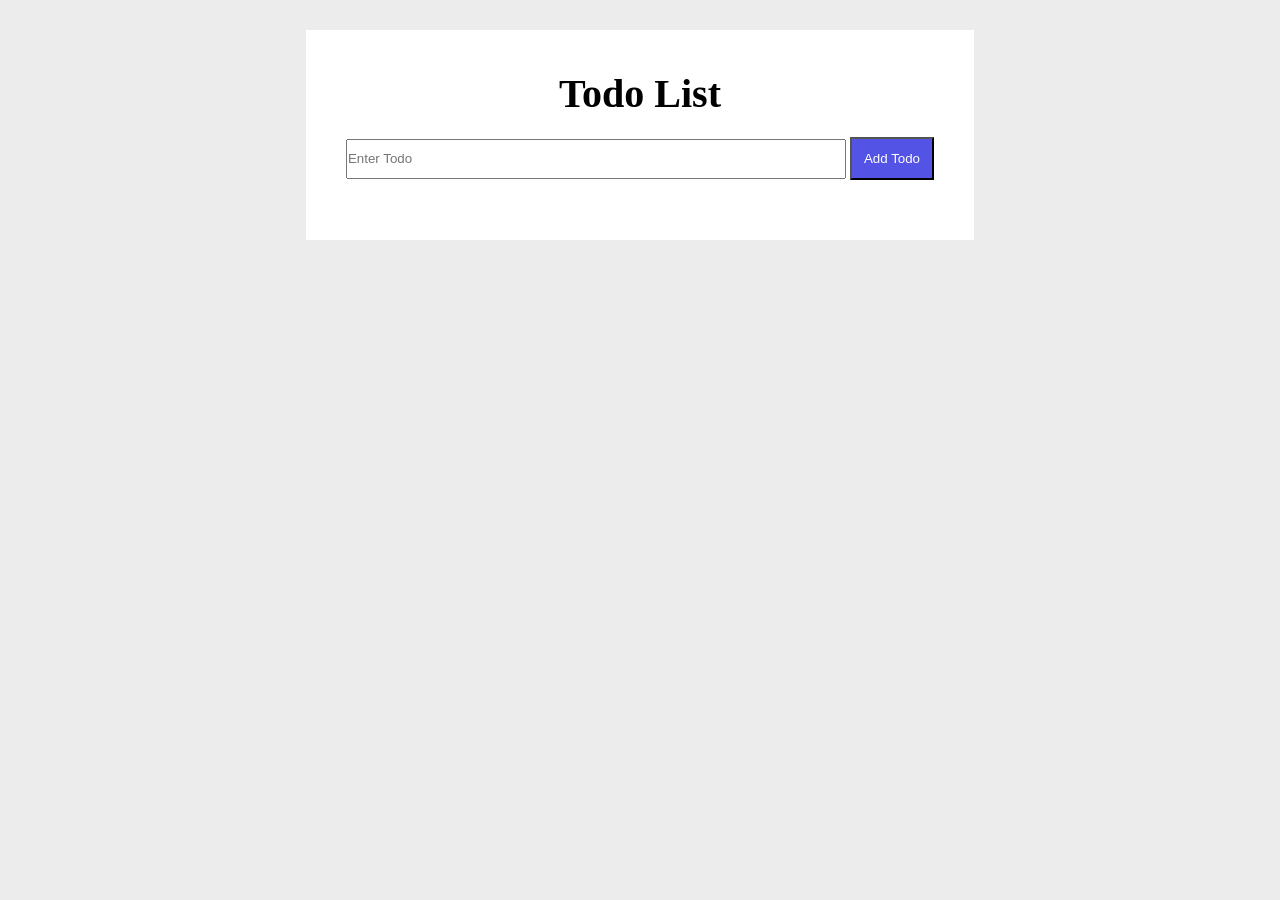
<file: TO-DO-LIST/index.html>
<!DOCTYPE html>
<html lang="en">
<head>
    <meta charset="UTF-8">
    <meta name="viewport" content="width=device-width, initial-scale=1.0">
    <title>Document</title>
    <link rel="stylesheet" href="style.css">
</head>
<body>
    <div class="card">
<h2>Todo List</h2>
<form action="">
    <input placeholder="Enter Todo" type="text">
    <button class="addBtn" type="submit">Add Todo</button>
</form>

<!-- Dynamic Content -->
 <div class="mainContainer">
<!-- <div class="smallCard">
<p>Content</p>
<button class="deleteTodo">Delete Todo</button>
</div> -->




 </div>
    </div>


    <script src="script.js"></script>
</body>
</html>
</file>
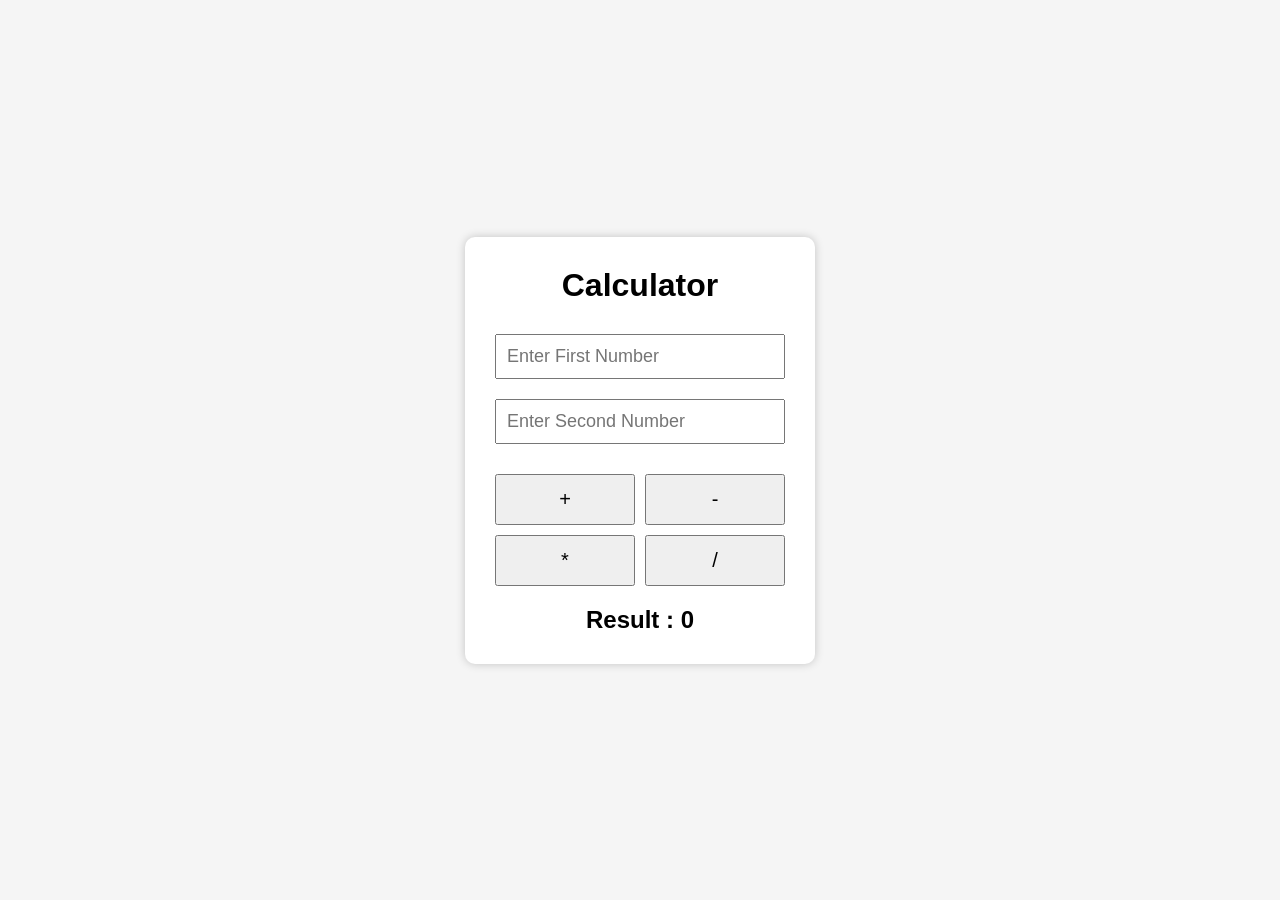
<file: Calculator-FSD/calc.html>
<!DOCTYPE html>
<html lang="en">
<head>
    <meta charset="UTF-8">
    <meta name="viewport" content="width=device-width, initial-scale=1.0">
    <title>Basic Calculator</title>
    <link rel="stylesheet" href="calcstyle.css">
</head>
<body>
    <div class="container">
        <h1>Calculator</h1>
        <input type="number" class="num1" placeholder="Enter First Number">
        <input type="number" class="num2" placeholder="Enter Second Number">
        <div class="buttons">
            <button class="add">+</button>
            <button class="subtract">-</button>
            <button class="multiply">*</button>
            <button class="divide">/</button>
        </div>
        <h2>Result : <span class="result">0</span></h2>
    </div>
    <script src="calcscript.js"></script>
</body>
</html>
</file>
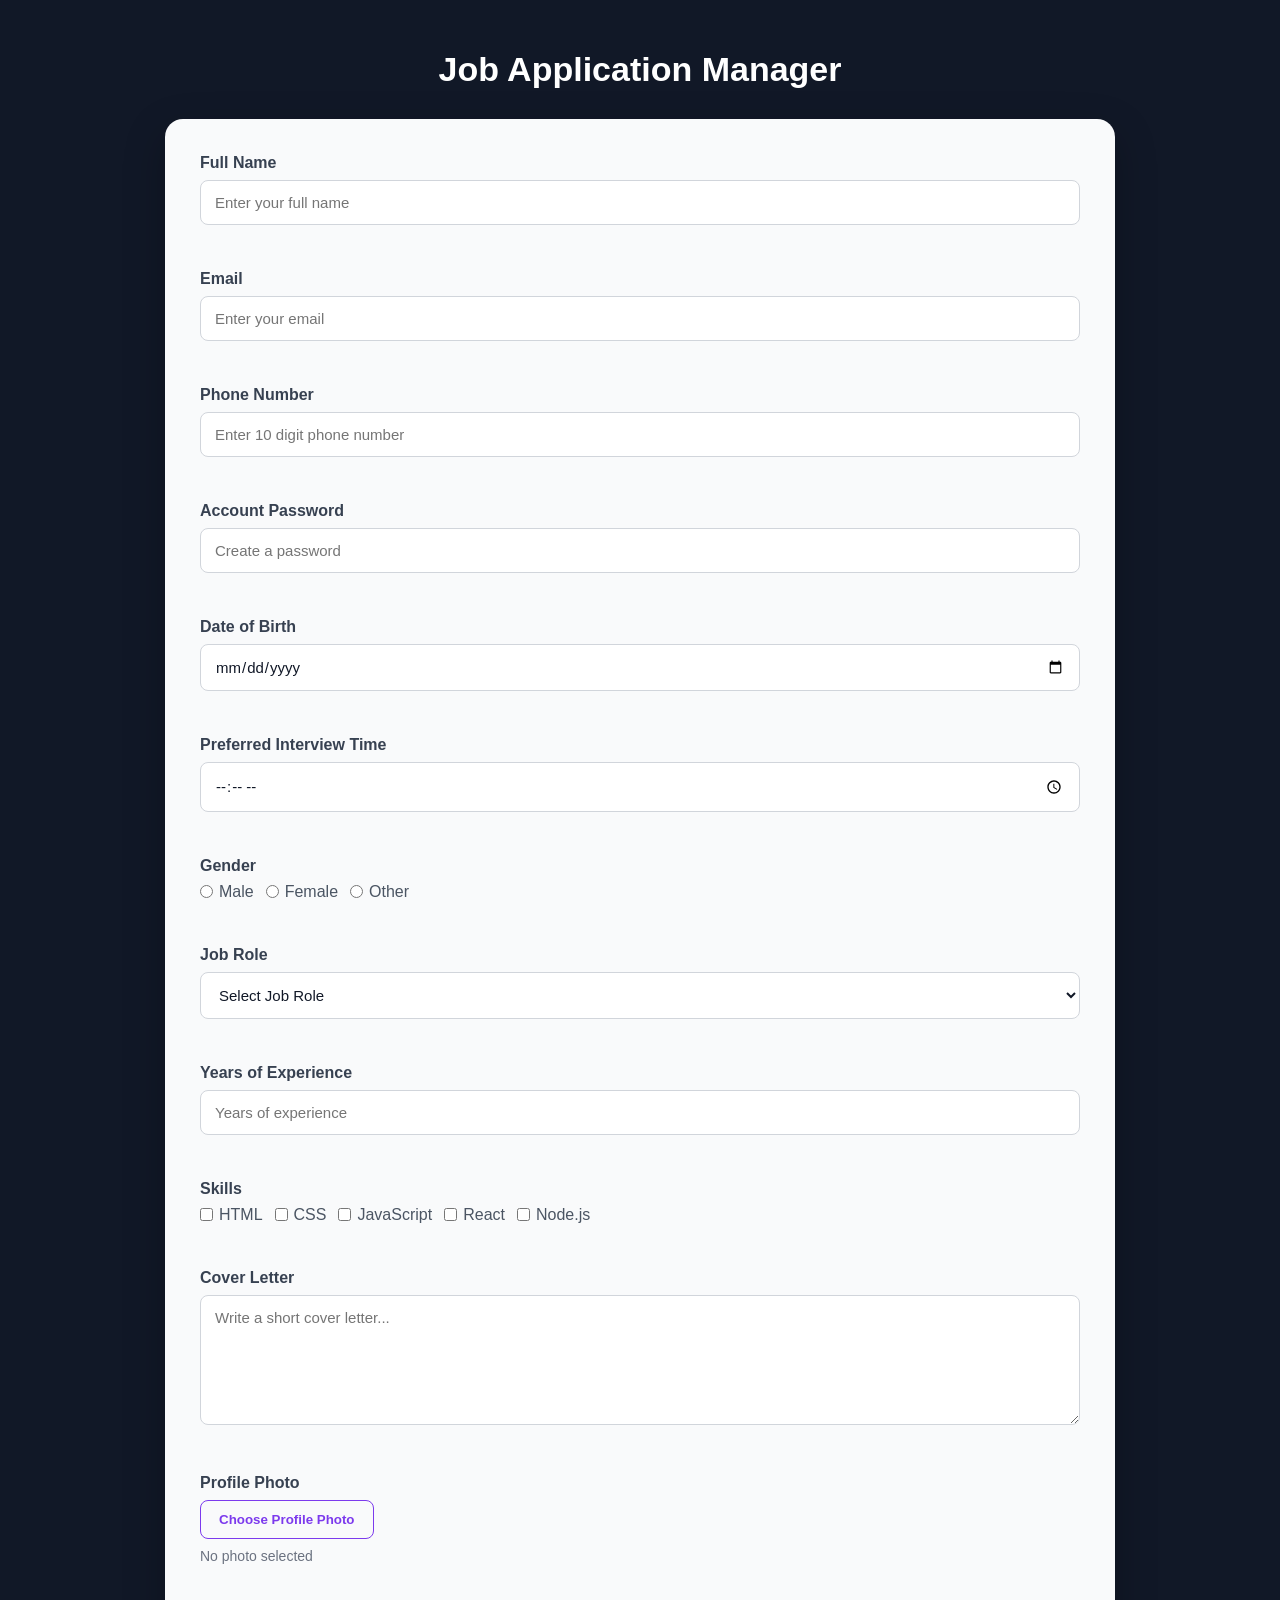
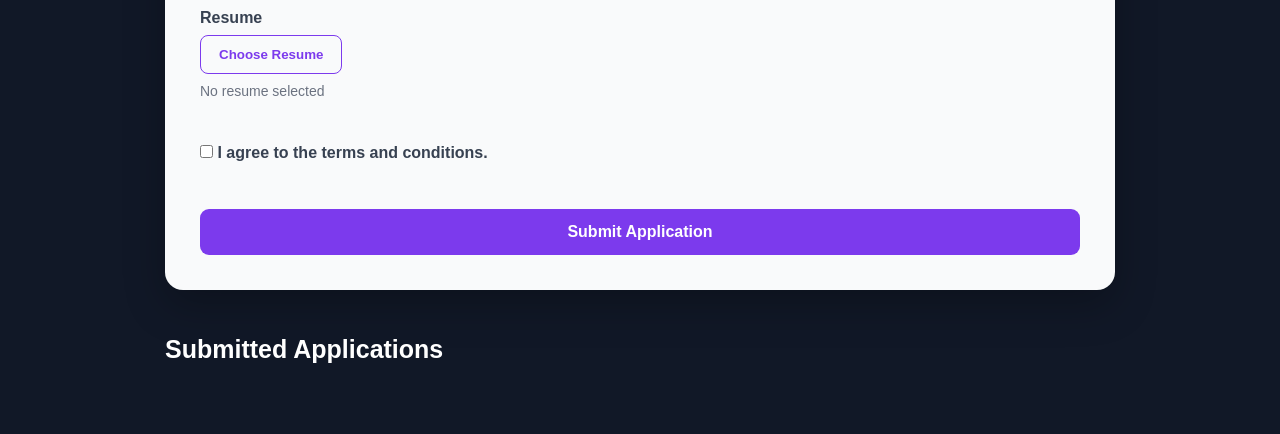
<file: JOB-APPLICATION-MANAGER-FSD/job.html>
<!doctype html>
<html lang="en">
  <head>
    <meta charset="UTF-8" />
    <meta name="viewport" content="width=device-width, initial-scale=1.0" />

    <title>Job Application Manager</title>

    <link rel="stylesheet" href="jobstyle.css" />
  </head>

  <body>
    <div class="container">
      <h1>Job Application Manager</h1>

      <form id="applicationForm">
        <!-- NAME -->

        <div class="form-group">
          <label for="name"> Full Name </label>

          <input type="text" id="name" placeholder="Enter your full name" />

          <small id="nameError"></small>
        </div>

        <!-- EMAIL -->

        <div class="form-group">
          <label for="email"> Email </label>

          <input type="email" id="email" placeholder="Enter your email" />

          <small id="emailError"></small>
        </div>

        <!-- PHONE -->

        <div class="form-group">
          <label for="phone"> Phone Number </label>

          <input
            type="text"
            id="phone"
            placeholder="Enter 10 digit phone number"
          />

          <small id="phoneError"></small>
        </div>

        <!-- PASSWORD -->

        <div class="form-group">
          <label for="password"> Account Password </label>

          <input
            type="password"
            id="password"
            placeholder="Create a password"
          />

          <small id="passwordError"></small>
        </div>

        <!-- DOB -->

        <div class="form-group">
          <label for="dob"> Date of Birth </label>

          <input type="date" id="dob" />

          <small id="dobError"></small>
        </div>

        <!-- INTERVIEW TIME -->

        <div class="form-group">
          <label for="interviewTime"> Preferred Interview Time </label>

          <input type="time" id="interviewTime" />

          <small id="timeError"></small>
        </div>

        <!-- GENDER -->

        <div class="form-group">
          <label> Gender </label>

          <div class="radio-group">
            <label>
              <input type="radio" name="gender" value="Male" />
              Male
            </label>

            <label>
              <input type="radio" name="gender" value="Female" />
              Female
            </label>

            <label>
              <input type="radio" name="gender" value="Other" />
              Other
            </label>
          </div>

          <small id="genderError"></small>
        </div>

        <!-- JOB ROLE -->

        <div class="form-group">
          <label for="role"> Job Role </label>

          <select id="role">
            <option value="">Select Job Role</option>

            <option value="Frontend Developer">Frontend Developer</option>

            <option value="Backend Developer">Backend Developer</option>

            <option value="Full Stack Developer">Full Stack Developer</option>

            <option value="UI/UX Designer">UI/UX Designer</option>
          </select>

          <small id="roleError"></small>
        </div>

        <!-- EXPERIENCE -->

        <div class="form-group">
          <label for="experience"> Years of Experience </label>

          <input
            type="number"
            id="experience"
            min="0"
            max="40"
            placeholder="Years of experience"
          />

          <small id="experienceError"></small>
        </div>

        <!-- SKILLS -->

        <div class="form-group">
          <label> Skills </label>

          <div class="checkbox-group">
            <label>
              <input type="checkbox" name="skills" value="HTML" />
              HTML
            </label>

            <label>
              <input type="checkbox" name="skills" value="CSS" />
              CSS
            </label>

            <label>
              <input type="checkbox" name="skills" value="JavaScript" />
              JavaScript
            </label>

            <label>
              <input type="checkbox" name="skills" value="React" />
              React
            </label>

            <label>
              <input type="checkbox" name="skills" value="Node.js" />
              Node.js
            </label>
          </div>

          <small id="skillsError"></small>
        </div>

        <!-- COVER LETTER -->

        <div class="form-group">
          <label for="coverLetter"> Cover Letter </label>

          <textarea
            id="coverLetter"
            placeholder="Write a short cover letter..."
          ></textarea>

          <small id="coverLetterError"></small>
        </div>

        <!-- PROFILE PHOTO -->

        <div class="form-group">
          <label> Profile Photo </label>

          <input type="file" id="profilePhoto" accept="image/*" hidden />

          <button type="button" id="photoButton" class="secondary-button">
            Choose Profile Photo
          </button>

          <p id="photoName">No photo selected</p>

          <small id="photoError"></small>
        </div>

        <!-- RESUME -->

        <div class="form-group">
          <label> Resume </label>

          <input type="file" id="resume" accept=".pdf,.doc,.docx" hidden />

          <button type="button" id="resumeButton" class="secondary-button">
            Choose Resume
          </button>

          <p id="resumeName">No resume selected</p>

          <small id="resumeError"></small>
        </div>

        <!-- TERMS -->

        <div class="form-group">
          <label class="terms">
            <input type="checkbox" id="terms" />

            I agree to the terms and conditions.
          </label>

          <small id="termsError"></small>
        </div>

        <button type="submit" class="submit-button">Submit Application</button>
      </form>

      <!-- APPLICATIONS -->

      <h2 class="applications-heading">Submitted Applications</h2>

      <div id="applicationContainer"></div>
    </div>

    <script src="jobscript.js"></script>
  </body>
</html>
</file>
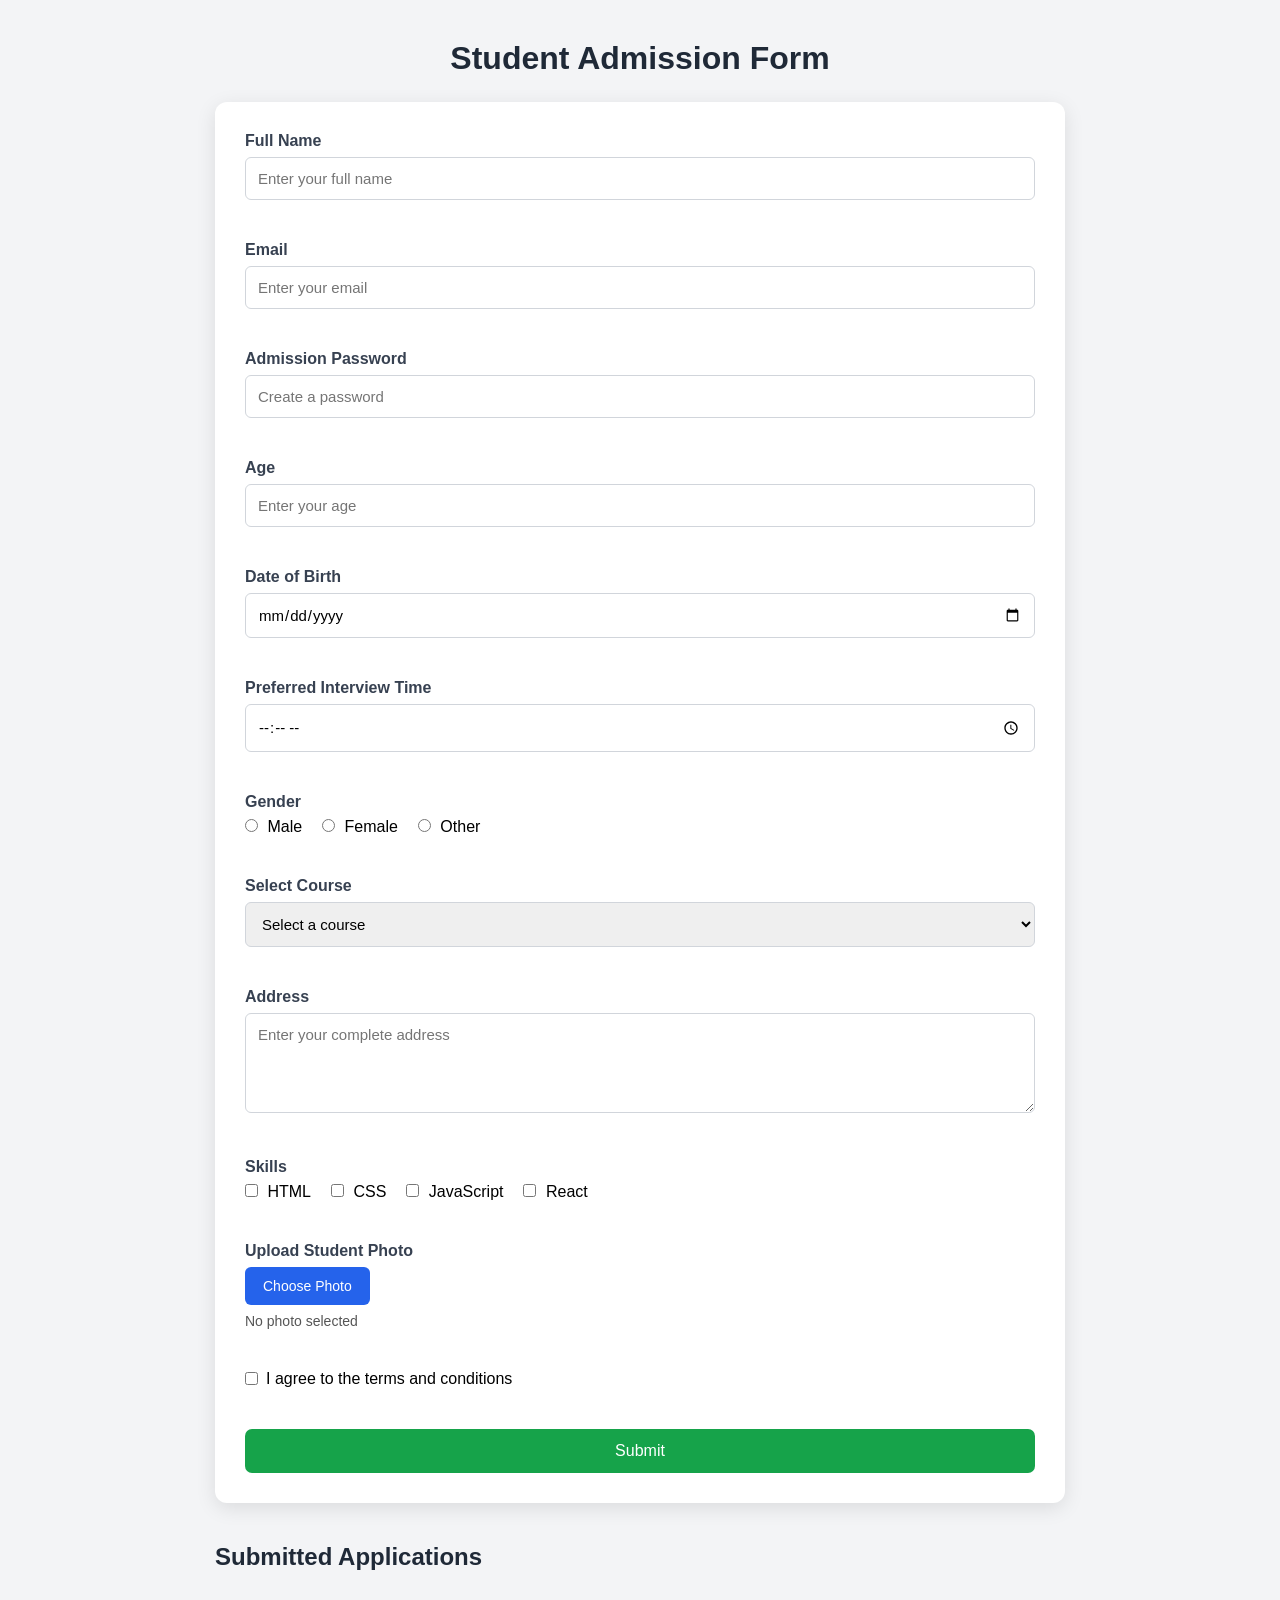
<file: STUDENT-APPLICATION-FORM/studentadform.html>
<!DOCTYPE html>
<html lang="en">

<head>
    <meta charset="UTF-8">
    <meta name="viewport" content="width=device-width, initial-scale=1.0">

    <title>Student Admission Form</title>

    <link rel="stylesheet" href="adform.css">
</head>

<body>

    <div class="container">

        <h1>Student Admission Form</h1>

        <form id="admissionForm">

            <!-- NAME -->
            <div class="form-group">
                <label for="name">Full Name</label>

                <input
                    type="text"
                    id="name"
                    placeholder="Enter your full name"
                >

                <small id="nameError"></small>
            </div>


            <!-- EMAIL -->
            <div class="form-group">
                <label for="email">Email</label>

                <input
                    type="email"
                    id="email"
                    placeholder="Enter your email"
                >

                <small id="emailError"></small>
            </div>


            <!-- PASSWORD -->
            <div class="form-group">
                <label for="password">Admission Password</label>

                <input
                    type="password"
                    id="password"
                    placeholder="Create a password"
                >

                <small id="passwordError"></small>
            </div>


            <!-- AGE -->
            <div class="form-group">
                <label for="age">Age</label>

                <input
                    type="number"
                    id="age"
                    placeholder="Enter your age"
                    min="15"
                    max="60"
                >

                <small id="ageError"></small>
            </div>


            <!-- DOB -->
            <div class="form-group">
                <label for="dob">Date of Birth</label>

                <input
                    type="date"
                    id="dob"
                >

                <small id="dobError"></small>
            </div>


            <!-- INTERVIEW TIME -->
            <div class="form-group">
                <label for="time">Preferred Interview Time</label>

                <input
                    type="time"
                    id="time"
                >

                <small id="timeError"></small>
            </div>


            <!-- GENDER -->
            <div class="form-group">

                <label>Gender</label>

                <div class="radio-group">

                    <label>
                        <input
                            type="radio"
                            name="gender"
                            value="Male"
                        >
                        Male
                    </label>

                    <label>
                        <input
                            type="radio"
                            name="gender"
                            value="Female"
                        >
                        Female
                    </label>

                    <label>
                        <input
                            type="radio"
                            name="gender"
                            value="Other"
                        >
                        Other
                    </label>

                </div>

                <small id="genderError"></small>

            </div>


            <!-- COURSE -->
            <div class="form-group">

                <label for="course">Select Course</label>

                <select id="course">

                    <option value="">Select a course</option>

                    <option value="B.Tech CSE">
                        B.Tech CSE
                    </option>

                    <option value="BCA">
                        BCA
                    </option>

                    <option value="MCA">
                        MCA
                    </option>

                    <option value="BBA">
                        BBA
                    </option>

                </select>

                <small id="courseError"></small>

            </div>


            <!-- ADDRESS -->
            <div class="form-group">

                <label for="address">Address</label>

                <textarea
                    id="address"
                    placeholder="Enter your complete address"
                ></textarea>

                <small id="addressError"></small>

            </div>


            <!-- SKILLS -->
            <div class="form-group">

                <label>Skills</label>

                <div class="checkbox-group">

                    <label>
                        <input
                            type="checkbox"
                            name="skills"
                            value="HTML"
                        >
                        HTML
                    </label>

                    <label>
                        <input
                            type="checkbox"
                            name="skills"
                            value="CSS"
                        >
                        CSS
                    </label>

                    <label>
                        <input
                            type="checkbox"
                            name="skills"
                            value="JavaScript"
                        >
                        JavaScript
                    </label>

                    <label>
                        <input
                            type="checkbox"
                            name="skills"
                            value="React"
                        >
                        React
                    </label>

                </div>

                <small id="skillsError"></small>

            </div>


            <!-- STUDENT PHOTO -->
            <div class="form-group">

                <label for="photo">
                    Upload Student Photo
                </label>

                <input
                    type="file"
                    id="photo"
                    class="inp"
                    accept="image/*"
                    hidden
                >

                <button
                    type="button"
                    id="uploadBtn"
                    class="upload-btn"
                >
                    Choose Photo
                </button>

                <p id="fileName">
                    No photo selected
                </p>

                <small id="photoError"></small>

            </div>


            <!-- TERMS -->
            <div class="form-group">

                <div class="terms">

                    <input
                        type="checkbox"
                        id="terms"
                        name="terms"
                    >

                    <label for="terms">
                        I agree to the terms and conditions
                    </label>

                </div>

                <small id="termsError"></small>

            </div>


            <!-- SUBMIT -->
            <button
                type="submit"
                class="submit-btn"
            >
                Submit
            </button>

        </form>


        <!-- STUDENT APPLICATIONS -->

        <h2 class="students-heading">
            Submitted Applications
        </h2>

        <div id="studentContainer"></div>

    </div>


    <script src="adform.js"></script>

</body>

</html>
</file>
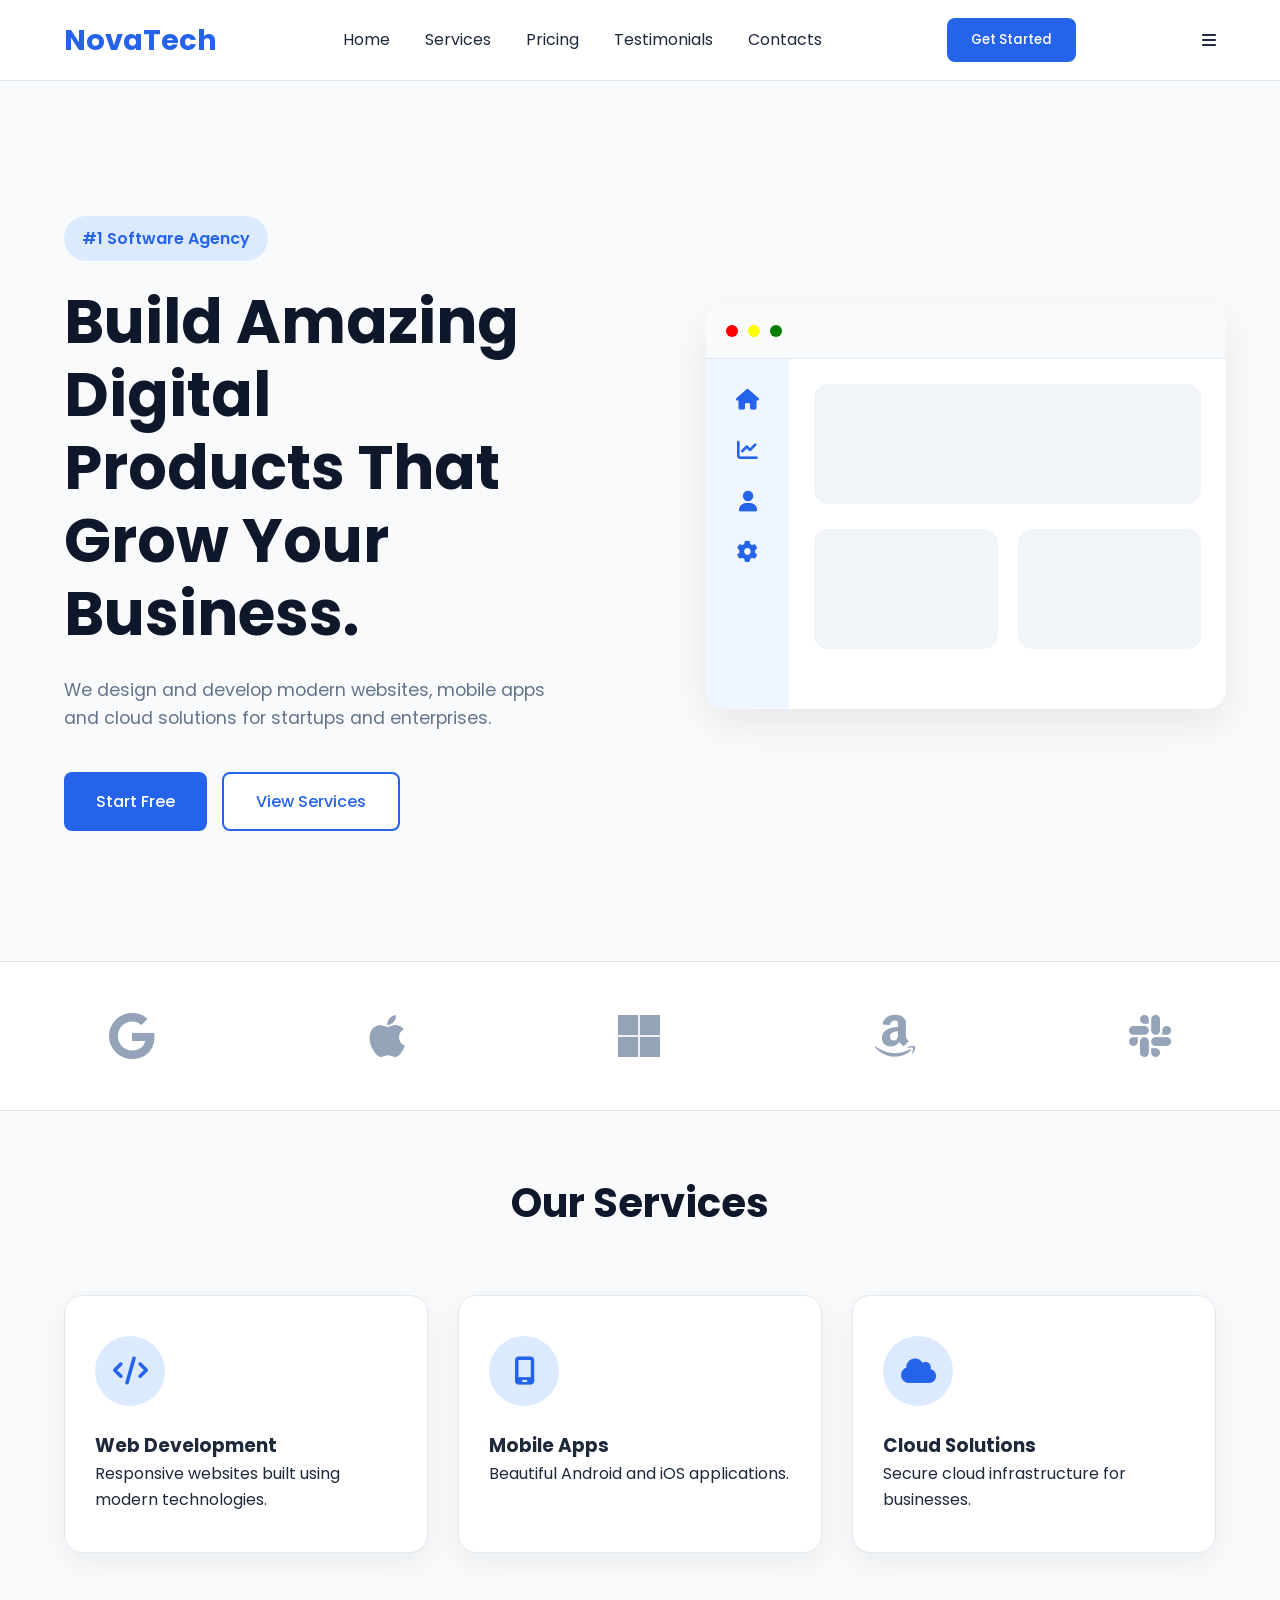
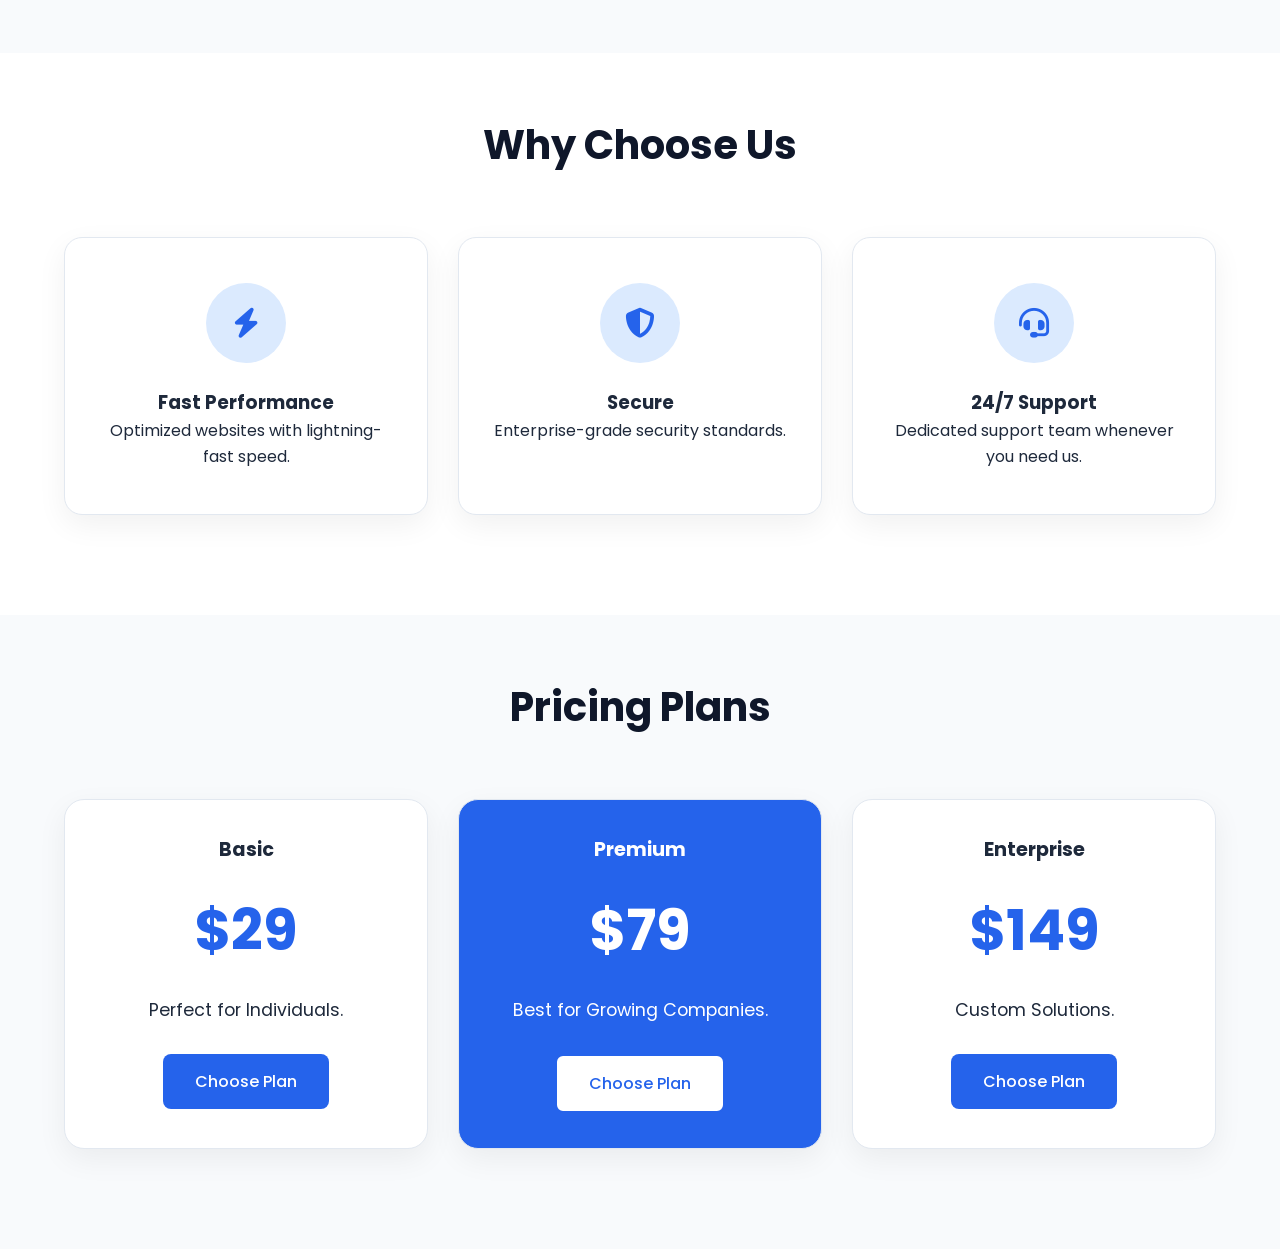
<file: TECH-FSD/navatech.html>
<!DOCTYPE html>
<html lang="en">

<head>
    <meta charset="UTF-8">
    <meta name="viewport" content="width=device-width, initial-scale=1.0">
    <title>NovaTech</title>
    <link rel="stylesheet" href="testyle.css">
    <link rel="stylesheet" href="media.css">
    <link rel="stylesheet" href="https://cdnjs.cloudflare.com/ajax/libs/font-awesome/6.6.0/css/all.min.css">
    <link rel="preconnect" href="https://fonts.googleapis.com">
    <link rel="preconnect" href="https://fonts.gstatic.com" crossorigin>

    <link href="https://fonts.googleapis.com/css2?family=Poppins:wght@300;400;500;600;700;800&display=swap"
        rel="stylesheet">
</head>

<body>
    <header>
        <div class="container navbar">
            <div class="logo">
                NovaTech
            </div>
            <ul class="nav-links">
                <li>Home</li>
                <li>Services</li>
                <li>Pricing</li>
                <li>Testimonials</li>
                <li>Contacts</li>
            </ul>
            <button class="nav-btn">
                Get Started
            </button>
            <i class="fa-solid fa-bars menu-icon"></i>
        </div>
    </header>

    <section class="hero container">
        <div class="hero-left">
            <span class="hero-badge">#1 Software Agency</span>
            <h1>Build Amazing Digital Products That Grow Your Business.</h1>
            <p>We design and develop modern websites, mobile apps and cloud solutions for startups and enterprises.</p>
            <div class="hero-btn">
                <button class="start">Start Free</button>
                <button class="service">View Services</button>
            </div>
        </div>
        <div class="hero-right">
            <div class="dashboard">
                <div class="dashboard-header">
                    <div class="circle red"></div>
                    <div class="circle yellow"></div>
                    <div class="circle green"></div>
                </div>
                <div class="dashboard-body">
                    <div class="sidebar">
                        <i class="fa-solid fa-house"></i>
                        <i class="fa-solid fa-chart-line"></i>
                        <i class="fa-solid fa-user"></i>
                        <i class="fa-solid fa-gear"></i>
                    </div>
                    <div class="content">
                        <div class=" card large-card"></div>
                        <div class="small-cards">
                            <div class="card"></div>
                            <div class="card"></div>
                        </div>
                    </div>

                </div>
            </div>
        </div>
    </section>

    <section class="brands">
        <div class="container brands-container">
            <i class="fa-brands fa-google"></i>
            <i class="fa-brands fa-apple"></i>
            <i class="fa-brands fa-microsoft"></i>
            <i class="fa-brands fa-amazon"></i>
            <i class="fa-brands fa-slack"></i>
        </div>
    </section>

    <section class="services container">
        <h2 class="section-title">Our Services</h2>
        <div class="services-grid">
            <div class="service-card">
                <i class="fa-solid fa-code"></i>
                <h3>Web Development</h3>
                <p>Responsive websites built using modern technologies.</p>
            </div>
            <div class="service-card">
                <i class="fa-solid fa-mobile-screen"></i>
                <h3>Mobile Apps</h3>
                <p> Beautiful Android and iOS applications.</p>
            </div>  
            <div class="service-card">
                <i class="fa-solid fa-cloud"></i>
                <h3>Cloud Solutions</h3>
                <p>Secure cloud infrastructure for businesses.</p>
            </div>
        </div>
    </section>

    <section class="features">
        <div class="container">
            <h2 class="section-title">Why Choose Us</h2>
            <div class="feature-grid">
                <div class="feature">
                    <i class="fa-solid fa-bolt"></i>
                    <h3>Fast Performance</h3>
                    <p>Optimized websites with lightning-fast speed.</p>
                </div>
                <div class="feature">
                    <i class="fa-solid fa-shield-halved"></i>
                    <h3>Secure</h3>
                    <p>Enterprise-grade security standards.</p>
                </div>
               <div class="feature">
                <i class="fa-solid fa-headset"></i>
                <h3>24/7 Support</h3>
                <p>Dedicated support team whenever you need us.</p>
               </div>
            </div>
        </div>
    </section>

    <section class="pricing container">
        <h2 class="section-title">Pricing Plans</h2>
        <div class="pricing-grid">
            <div class="price-card">
                <h3>Basic</h3>
                <h1>$29</h1>
                <p>Perfect for Individuals.</p>
                <button class="start">Choose Plan</button>
            </div>
            <div class="price-card active">
                <h3>Premium</h3>
                <h1>$79</h1>
                <p>Best for Growing Companies.</p>
                <button class="service">Choose Plan</button>
            </div>
            <div class="price-card">
                <h3>Enterprise</h3>
                <h1>$149</h1>
                <p>Custom Solutions.</p>
                <button class="start">Choose Plan</button>
            </div>
        </div>
    </section>

    <section class="testimonial">
        
    </section>

</body>

</html>
</file>
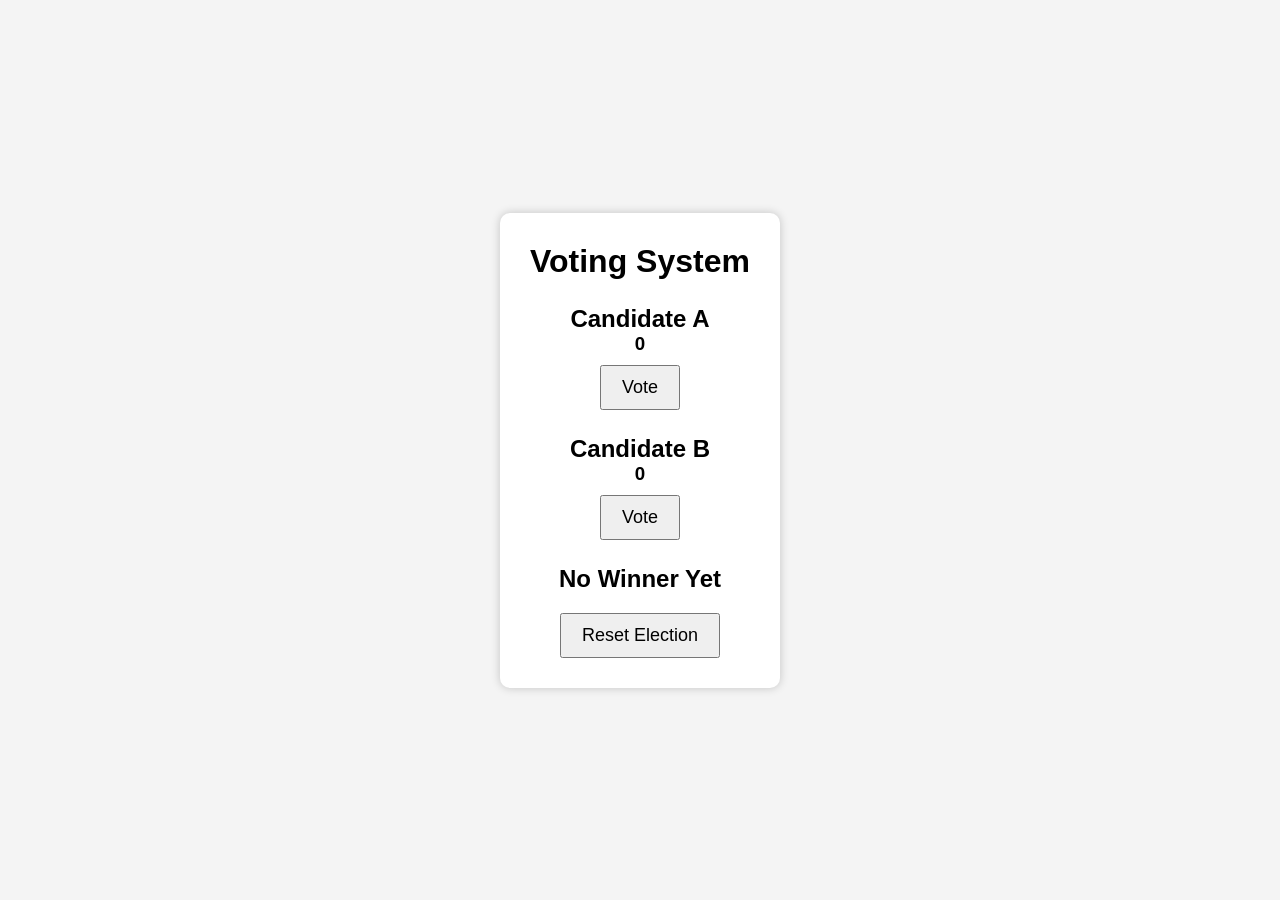
<file: VOTING-FSD/vote.html>
<!DOCTYPE html>
<html lang="en">
<head>
    <meta charset="UTF-8">
    <meta name="viewport" content="width=device-width, initial-scale=1.0">
    <title>Voting System</title>
    <link rel="stylesheet" href="votestyle.css">
</head>
<body>

<div class="container">

    <h1>Voting System</h1>

    <div class="candidate">

        <h2>Candidate A</h2>

        <h3 class="vote-a">0</h3>

        <button class="btn-a">
            Vote
        </button>

    </div>

    <div class="candidate">

        <h2>Candidate B</h2>

        <h3 class="vote-b">0</h3>

        <button class="btn-b">
            Vote
        </button>

    </div>

    <h2 class="winner">
        No Winner Yet
    </h2>

    <button class="reset-btn">
        Reset Election
    </button>

</div>

<script src="votescript.js"></script>

</body>
</html>
</file>
<file: TO-DO-LIST/style.css>
*{
    margin: 0;
    padding: 0;
    box-sizing: border-box;
}


html,body{
    width: 100%;
    background: #ECECEC;
    display: flex;
    justify-content: center;

}

.card{
    margin-top: 30px;
    background: white;
    padding: 40px;
    display: flex;
    flex-direction: column;
    align-items: center;
    gap: 20px;
}

input{
    width: 500px;
    height: 40px;
}
h2{
    font-size: 2.5rem;
}

form button{
    background: rgb(83, 83, 230);
    color: white;
    padding: 12px;
}

.smallCard{
    display: flex;
    justify-content: space-between;
    padding: 15px;
    background: #F5F5F5;
    width: 600px;
    border-radius: 8px;
    align-items: center;

}

.deleteTodo{
    background: red;
    color: white;
    padding: 7px;
    border-radius: 5px;
    cursor: pointer;
}

.mainContainer{
    display: flex;
    flex-direction: column;
    gap: 7px;
}
</file>
<file: Calculator-FSD/calcstyle.css>
*{
    margin:0;
    padding:0;
    box-sizing:border-box;
}

body{
    font-family:Arial, Helvetica, sans-serif;
    background:#f5f5f5;
    display:flex;
    justify-content:center;
    align-items:center;
    height:100vh;
}

.container{
    width:350px;
    background:white;
    padding:30px;
    border-radius:10px;
    box-shadow:0 0 10px rgba(0,0,0,0.2);
}

h1{
    text-align:center;
    margin-bottom:20px;
}

input{
    width:100%;
    padding:10px;
    margin:10px 0;
    font-size:18px;
}

.buttons{
    display:grid;
    grid-template-columns:repeat(2,1fr);
    gap:10px;
    margin:20px 0;
}

button{
    padding:12px;
    font-size:20px;
    cursor:pointer;
}

h2{
    text-align:center;
}
</file>
<file: JOB-APPLICATION-MANAGER-FSD/jobstyle.css>
* {
  margin: 0;
  padding: 0;
  box-sizing: border-box;
  font-family: Arial, Helvetica, sans-serif;
}

/* ==================================================
  PAGE
  ================================================== */

body {
  background: #111827;
  color: #1f2937;

  padding: 50px 20px;
}

/* ==================================================
  MAIN CONTAINER
  ================================================== */

.container {
  max-width: 950px;
  margin: auto;
}

/* ==================================================
  HEADING
  ================================================== */

h1 {
  color: white;
  text-align: center;

  font-size: 34px;
  margin-bottom: 30px;
}

.applications-heading {
  color: white;

  margin: 45px 0 20px;

  font-size: 25px;
}

/* ==================================================
  FORM
  ================================================== */

form {
  background: #f9fafb;

  padding: 35px;

  border-radius: 18px;

  box-shadow: 0 15px 40px rgba(0, 0, 0, 0.25);
}

/* ==================================================
  FORM GROUP
  ================================================== */

.form-group {
  margin-bottom: 22px;
}

.form-group > label {
  display: block;

  margin-bottom: 8px;

  font-weight: 600;

  color: #374151;
}

/* ==================================================
  INPUTS
  ================================================== */

input[type="text"],
input[type="email"],
input[type="password"],
input[type="number"],
input[type="date"],
input[type="time"],
select,
textarea {
  width: 100%;

  padding: 13px 14px;

  border: 1px solid #d1d5db;

  border-radius: 8px;

  background: white;

  color: #111827;

  font-size: 15px;

  outline: none;

  transition:
    border-color 0.2s,
    box-shadow 0.2s;
}

/* Focus Effect */

input[type="text"]:focus,
input[type="email"]:focus,
input[type="password"]:focus,
input[type="number"]:focus,
input[type="date"]:focus,
input[type="time"]:focus,
select:focus,
textarea:focus {
  border-color: #7c3aed;

  box-shadow: 0 0 0 3px rgba(124, 58, 237, 0.12);
}

/* ==================================================
  TEXTAREA
  ================================================== */

textarea {
  min-height: 130px;

  resize: vertical;
}

/* ==================================================
  RADIO + CHECKBOX
  ================================================== */

.radio-group,
.checkbox-group {
  display: flex;

  flex-wrap: wrap;

  gap: 12px;
}

.radio-group label,
.checkbox-group label,
.terms {
  font-weight: normal;

  display: flex;

  align-items: center;

  gap: 6px;

  color: #4b5563;
}

/* ==================================================
  CUSTOM CHECKBOX / RADIO ACCENT
  ================================================== */

input[type="radio"],
input[type="checkbox"] {
  accent-color: #7c3aed;
}

/* ==================================================
  FILE BUTTONS
  ================================================== */

.secondary-button {
  padding: 11px 18px;

  border: 1px solid #7c3aed;

  border-radius: 8px;

  background: transparent;

  color: #7c3aed;

  font-weight: 600;

  cursor: pointer;

  transition:
    background 0.2s,
    color 0.2s;
}

.secondary-button:hover {
  background: #7c3aed;

  color: white;
}

/* ==================================================
  FILE NAME
  ================================================== */

#photoName,
#resumeName {
  margin-top: 9px;

  color: #6b7280;

  font-size: 14px;
}

/* ==================================================
  ERROR MESSAGE
  ================================================== */

small {
  display: block;

  margin-top: 6px;

  color: #dc2626;

  min-height: 17px;

  font-size: 13px;
}

/* ==================================================
  SUBMIT BUTTON
  ================================================== */

.submit-button {
  width: 100%;

  padding: 14px;

  border: none;

  border-radius: 9px;

  background: #7c3aed;

  color: white;

  font-size: 16px;

  font-weight: 600;

  cursor: pointer;

  transition:
    background 0.2s,
    transform 0.2s;
}

.submit-button:hover {
  background: #6d28d9;

  transform: translateY(-1px);
}

/* ==================================================
  APPLICATION GRID
  ================================================== */

#applicationContainer {
  display: grid;

  grid-template-columns: repeat(auto-fit, minmax(300px, 1fr));

  gap: 22px;
}

/* ==================================================
  APPLICATION CARD
  ================================================== */

.application-card {
  background: #f9fafb;

  padding: 24px;

  border-radius: 16px;

  border-top: 5px solid #7c3aed;

  box-shadow: 0 10px 25px rgba(0, 0, 0, 0.18);

  transition:
    transform 0.2s,
    box-shadow 0.2s;
}

.application-card:hover {
  transform: translateY(-5px);

  box-shadow: 0 15px 30px rgba(0, 0, 0, 0.25);
}

/* ==================================================
  PROFILE PHOTO
  ================================================== */

.profile-photo {
  width: 105px;

  height: 105px;

  object-fit: cover;

  border-radius: 50%;

  display: block;

  margin: 0 auto 16px;

  border: 4px solid #ede9fe;
}

/* ==================================================
  CARD HEADING
  ================================================== */

.application-card h3 {
  text-align: center;

  color: #111827;

  font-size: 21px;

  margin-bottom: 18px;
}

/* ==================================================
  CARD DETAILS
  ================================================== */

.application-card p {
  margin: 9px 0;

  color: #4b5563;

  line-height: 1.5;
}

.application-card strong {
  color: #1f2937;
}

/* ==================================================
  RESUME LINK
  ================================================== */

.application-card a {
  color: #7c3aed;

  font-weight: 600;

  text-decoration: none;

  word-break: break-word;
}

.application-card a:hover {
  text-decoration: underline;
}

/* ==================================================
  SKILLS
  ================================================== */

.skills {
  display: flex;

  flex-wrap: wrap;

  gap: 7px;

  margin-top: 9px;
}

.skill {
  background: #ede9fe;

  color: #6d28d9;

  padding: 6px 10px;

  border-radius: 20px;

  font-size: 12px;

  font-weight: 600;
}

/* ==================================================
  DELETE BUTTON
  ================================================== */

.delete-button {
  width: 100%;

  margin-top: 18px;

  padding: 10px;

  border: none;

  border-radius: 8px;

  background: #fee2e2;

  color: #dc2626;

  font-weight: 600;

  cursor: pointer;

  transition:
    background 0.2s,
    color 0.2s;
}

.delete-button:hover {
  background: #dc2626;

  color: white;
}

/* ==================================================
  RESPONSIVE
  ================================================== */

@media (max-width: 600px) {
  body {
    padding: 25px 12px;
  }

  form {
    padding: 22px;

    border-radius: 12px;
  }

  h1 {
    font-size: 27px;
  }

  .radio-group,
  .checkbox-group {
    flex-direction: column;

    gap: 10px;
  }

  #applicationContainer {
    grid-template-columns: 1fr;
  }
}
</file>
<file: STUDENT-APPLICATION-FORM/adform.css>
/* ================================
   RESET
================================ */

* {
    margin: 0;
    padding: 0;
    box-sizing: border-box;
    font-family: Arial, Helvetica, sans-serif;
}


/* ================================
   BODY
================================ */

body {
    background: #f3f4f6;
    padding: 40px 20px;
}


/* ================================
   CONTAINER
================================ */

.container {
    max-width: 850px;
    margin: auto;
}


/* ================================
   HEADING
================================ */

h1 {
    text-align: center;
    margin-bottom: 25px;
    color: #1f2937;
}

.students-heading {
    margin: 40px 0 20px;
    color: #1f2937;
}


/* ================================
   FORM
================================ */

form {
    background: white;
    padding: 30px;
    border-radius: 12px;

    box-shadow:
        0 5px 20px rgba(0, 0, 0, 0.1);
}


/* ================================
   FORM GROUP
================================ */

.form-group {
    margin-bottom: 20px;
}

.form-group > label {
    display: block;
    margin-bottom: 7px;
    font-weight: bold;
    color: #374151;
}


/* ================================
   INPUTS
================================ */

input[type="text"],
input[type="email"],
input[type="password"],
input[type="number"],
input[type="date"],
input[type="time"],
select,
textarea {
    width: 100%;

    padding: 12px;

    border: 1px solid #d1d5db;
    border-radius: 6px;

    font-size: 15px;

    outline: none;

    transition: 0.2s;
}


/* Input focus */

input[type="text"]:focus,
input[type="email"]:focus,
input[type="password"]:focus,
input[type="number"]:focus,
input[type="date"]:focus,
input[type="time"]:focus,
select:focus,
textarea:focus {
    border-color: #2563eb;

    box-shadow:
        0 0 0 2px rgba(37, 99, 235, 0.1);
}


/* ================================
   TEXTAREA
================================ */

textarea {
    min-height: 100px;
    resize: vertical;
}


/* ================================
   RADIO + CHECKBOX
================================ */

.radio-group,
.checkbox-group {
    display: flex;
    gap: 20px;
    flex-wrap: wrap;
}

.radio-group label,
.checkbox-group label {
    font-weight: normal;
    cursor: pointer;
}

.radio-group input,
.checkbox-group input {
    margin-right: 5px;
}


/* ================================
   PHOTO UPLOAD BUTTON
================================ */

.upload-btn {
    padding: 11px 18px;

    border: none;
    border-radius: 6px;

    background: #2563eb;
    color: white;

    font-size: 14px;

    cursor: pointer;

    transition: 0.2s;
}

.upload-btn:hover {
    background: #1d4ed8;
}


/* ================================
   FILE NAME
================================ */

#fileName {
    margin-top: 8px;

    color: #555;

    font-size: 14px;
}


/* ================================
   ERROR MESSAGE
================================ */

small {
    display: block;

    margin-top: 5px;

    color: crimson;

    min-height: 16px;

    font-size: 13px;
}


/* ================================
   TERMS
================================ */

.terms {
    display: flex;

    align-items: center;

    gap: 8px;
}

.terms label {
    cursor: pointer;
}


/* ================================
   SUBMIT BUTTON
================================ */

.submit-btn {
    width: 100%;

    padding: 13px;

    border: none;
    border-radius: 7px;

    background: #16a34a;
    color: white;

    font-size: 16px;

    cursor: pointer;

    transition: 0.2s;
}

.submit-btn:hover {
    background: #15803d;
}


/* ================================
   STUDENT CONTAINER
================================ */

#studentContainer {
    display: grid;

    grid-template-columns:
        repeat(auto-fit, minmax(280px, 1fr));

    gap: 20px;
}


/* ================================
   STUDENT CARD
================================ */

.student-card {
    background: white;

    padding: 20px;

    border-radius: 12px;

    box-shadow:
        0 4px 12px rgba(0, 0, 0, 0.1);

    transition: 0.2s;
}

.student-card:hover {
    transform: translateY(-3px);

    box-shadow:
        0 7px 18px rgba(0, 0, 0, 0.15);
}


/* ================================
   STUDENT PHOTO
================================ */

.student-photo {
    width: 100px;
    height: 100px;

    object-fit: cover;

    border-radius: 50%;

    display: block;

    margin: 0 auto 15px;

    border: 3px solid #2563eb;
}


/* ================================
   CARD HEADING
================================ */

.student-card h3 {
    text-align: center;

    margin-bottom: 15px;

    color: #1f2937;
}


/* ================================
   CARD PARAGRAPH
================================ */

.student-card p {
    margin: 8px 0;

    color: #4b5563;

    line-height: 1.4;
}

.student-card strong {
    color: #111827;
}


/* ================================
   SKILLS
================================ */

.skills {
    display: flex;

    flex-wrap: wrap;

    gap: 6px;

    margin-top: 8px;
}


/* Individual skill */

.skill {
    background: #e0e7ff;

    color: #3730a3;

    padding: 5px 9px;

    border-radius: 5px;

    font-size: 13px;
}


/* ================================
   RESPONSIVE
================================ */

@media (max-width: 600px) {

    body {
        padding: 20px 10px;
    }

    form {
        padding: 20px;
    }

    .radio-group,
    .checkbox-group {
        gap: 12px;
    }

    .student-card {
        padding: 18px;
    }
}
</file>
<file: TECH-FSD/testyle.css>
* {
    margin: 0;
    padding: 0;
}

:root {
    --btn-color: #2563eb;
}

body {
    font-family: "Poppins", sans-serif;
    background: #f8fafc;
    color: #1e293b;
    line-height: 1.6;
}
.navbar {
    display: flex;
    justify-content: space-between;
    align-items: center;
    height: 80px;
}
header {
    background: white;
    border-bottom: 1px solid #e2e8f0;
    position: sticky;
    top: 0;
    z-index: 1000;
}
.container {
    width: 90%;
    max-width: 1200px;
    margin: auto;
}
.logo {
    font-size: 1.8rem;
    font-weight: 700;
    color: #2563eb;
}
ul {
    list-style: none;
}
.nav-links {
    display: flex;
    gap: 35px;
}
.nav-btn {
    background: var(--btn-color);
    color: white;
    padding: 12px 24px;
    border-radius: 8px;
    font-weight: 500;
}
.hero {
    display: grid;
    grid-template-columns: 48% 52%;
    align-items: center;
    gap: 50px;
    min-height: 90vh;
    margin-top: 20px;
}
.hero-left {
    display: flex;
    flex-direction: column;
    align-items: flex-start;
    justify-content: center;
}
.hero-badge {
    display: inline-block;
    background: #dbeafe;
    color: #2563eb;
    padding: 10px 18px;
    border-radius: 50px;
    font-weight: 600;
    margin-bottom: 25px;
    margin-top: 35px;
    margin-bottom: 25px;
}

.hero h1 {
    font-size: 3.8rem;
    line-height: 1.2;
    margin-bottom: 25px;
    color: #0f172a;
    max-width: 500px;
}

.hero p {
    color: #64748b;
    font-size: 1.1rem;
    margin-bottom: 40px;
    max-width: 520px;
}

button {
    border: none;
    cursor: pointer;
    font-family: inherit;
}

.hero-btn {
    display: flex;
    justify-content: space-between;
    gap: 15px;
}

.start {
    background: #2563eb;
    color: white;
    padding: 15px 32px;
    border-radius: 8px;
    font-size: 1rem;
    font-weight: 500;
}

.service {
    background: white;
    color: #2563eb;
    border: 2px solid #2563eb;
    padding: 15px 32px;
    border-radius: 8px;
    font-size: 1rem;
    font-weight: 500;
}

.hero-right {
    display: flex;
    justify-content: center;
}

.dashboard {
    width: 520px;
    background: white;
    border-radius: 20px;
    overflow: hidden;
    box-shadow: 0 15px 40px rgba(0, 0, 0, .08);
}

.dashboard-header {
    height: 55px;
    background: #f8fafc;
    border-bottom: 1px solid #e2e8f0;
    display: flex;
    align-items: center;
    gap: 10px;
    padding: 0 20px;
}

.dashboard-body {
    display: flex;
    min-height: 350px;
}

.content {
    flex: 1;
    padding: 25px;
}

.circle {
    border-radius: 50%;
    width: 12px;
    height: 12px;
}

.red {
    background-color: red;
}

.green {
    background-color: green;
}

.yellow {
    background-color: yellow;
}

.sidebar {
    display: flex;
    flex-direction: column;
    align-items: center;
    gap: 30px;
    padding: 30px;
    background-color: #eff6ff;
}

.sidebar i {
    font-size: 1.3rem;
    color: #2563eb;
}

.large-card {
    height: 140px;
    background: #cdd0d4;
    border-radius: 14px;
    margin-bottom: 25px;
}

.small-cards {
    display: grid;
    grid-template-columns: 1fr 1fr;
    gap: 20px;
}

.card {
    background: #F1F5F9;
    border-radius: 14px;
    height: 120px;
}

.brands {
    background-color: white;
    border-top: 1px solid #e2e8f0;
    border-bottom: 1px solid #e2e8f0;
    padding: 50px;
    margin-top: 50px;
}

.brands-container {
    display: flex;
    justify-content: space-between;
    align-items: center;
    flex-wrap: wrap;
    gap: 30px;
}

.brands-container i {
    font-size: 3rem;
    color: #94a3b8;
}

.services {
    background-color: #f8fafc;
}
.section-title{
    text-align: center;
    font-size: 2.5rem;
    margin-bottom: 60px;
    color: #0f172a;
    padding-top: 60px;
}
.services-grid {
    display: grid;
    grid-template-columns: repeat(3, 1fr);
    gap: 30px;
    margin-bottom: 100px;
}
.service-card {
    background: #ffffff;
    padding: 40px 30px;
    border: 1px solid #e2e8f0;
    border-radius: 18px;
    box-shadow: 0 10px 30px rgba(0, 0, 0, .06);
}

.service-card i {
    width: 70px;
    height: 70px;
    background: #dbeafe;
    color: #2563eb;
    border-radius: 50%;
    display: flex;
    justify-content: center;
    align-items: center;
    font-size: 28px;
    margin-bottom: 25px;
}
.features {
    background: #ffffff;
}
.feature-grid {
    display: grid;
    grid-template-columns: repeat(3, 1fr);
    gap: 30px;
    padding-bottom: 100px;
}
.feature {
    text-align: center;
    padding: 45px 30px;
    background: #ffffff;
    border: 1px solid #e2e8f0;
    border-radius: 18px;
    box-shadow: 0 10px 30px rgba(0, 0, 0, .06);
}
.feature i {
    width: 80px;
    height: 80px;
    margin: auto;
    margin-bottom: 25px;
    border-radius: 50%;
    background: #dbeafe;
    color: #2563eb;
    display: flex;
    justify-content: center;
    align-items: center;
    font-size: 30px;
}
.pricing-grid {
    display: grid;
    grid-template-columns: repeat(3, 1fr);
    gap: 30px;
    padding-bottom: 100px;
}
.price-card {
    background: #fff;
    border: 1px solid #e2e8f0;
    border-radius: 20px;
    padding: 35px 25px;
    text-align: center;
    box-shadow: 0 10px 30px rgba(0,0,0,.06);
}
.price-card h3 {
    font-size: 1.2rem;
    margin-bottom: 20px;
}

.price-card h1 {
    font-size: 3.5rem;
    margin-bottom: 20px;
    color: #2563eb;
}

.price-card p {
    font-size: 1.1rem;
    margin-bottom: 30px;
}

.price-card.active {
    background: #2563eb;
}

.price-card.active h3,
.price-card.active h1,
.price-card.active p {
    color: white;
}
.price-card.active {
    background: #2563eb;
}
</file>
<file: TECH-FSD/media.css>
@media(max-width:768px) {

    .container {
        width: 92%;
    }

    .hero {
        grid-template-columns: 1fr;
        gap: 50px;
        text-align: center;
        min-height: auto;
        padding: 60px 0;
    }

    .hero-left {
        align-items: center;
    }

    .hero p {
        font-size: 1rem;
        max-width: 500px;
        margin: 0 auto 35px;
    }

    .hero h1 {
        font-size: 2.6rem;
        line-height: 1.25;
        max-width: 650px;
        margin: auto;
        margin-bottom: 25px;
    }

    .nav-links {
        display: none;
    }

    .nav-btn {
        display: none;
    }

    .hero-btn {
        justify-content: center;
        flex-wrap: wrap;
    }

    .dashboard {
        width: 100%;
        max-width: 380px;
        margin: auto;
    }

    .dashboard-body {
        min-height: 240px;
    }

    .brands-container {
        justify-content: center;
        gap: 35px;
    }

    .services-grid {
        grid-template-columns: 1fr;
    }

    .section-title {
        font-size: 2rem;
        margin-bottom: 40px;
    }

    .feature-grid {
        grid-template-columns: repeat(2, 1fr);
    }
    
}
</file>
<file: VOTING-FSD/votestyle.css>
*{
    margin:0;
    padding:0;
    box-sizing:border-box;
}

body{

    font-family:Arial, Helvetica, sans-serif;
    background:#f4f4f4;
    height:100vh;
    display:flex;
    justify-content:center;
    align-items:center;

}

.container{

    background:white;
    padding:30px;
    border-radius:10px;
    text-align:center;
    box-shadow:0 0 10px rgba(0,0,0,.2);

}

.candidate{

    margin:25px 0;

}

button{

    padding:10px 20px;
    font-size:18px;
    cursor:pointer;
    margin-top:10px;

}

.reset-btn{

    margin-top:20px;

}
</file>
